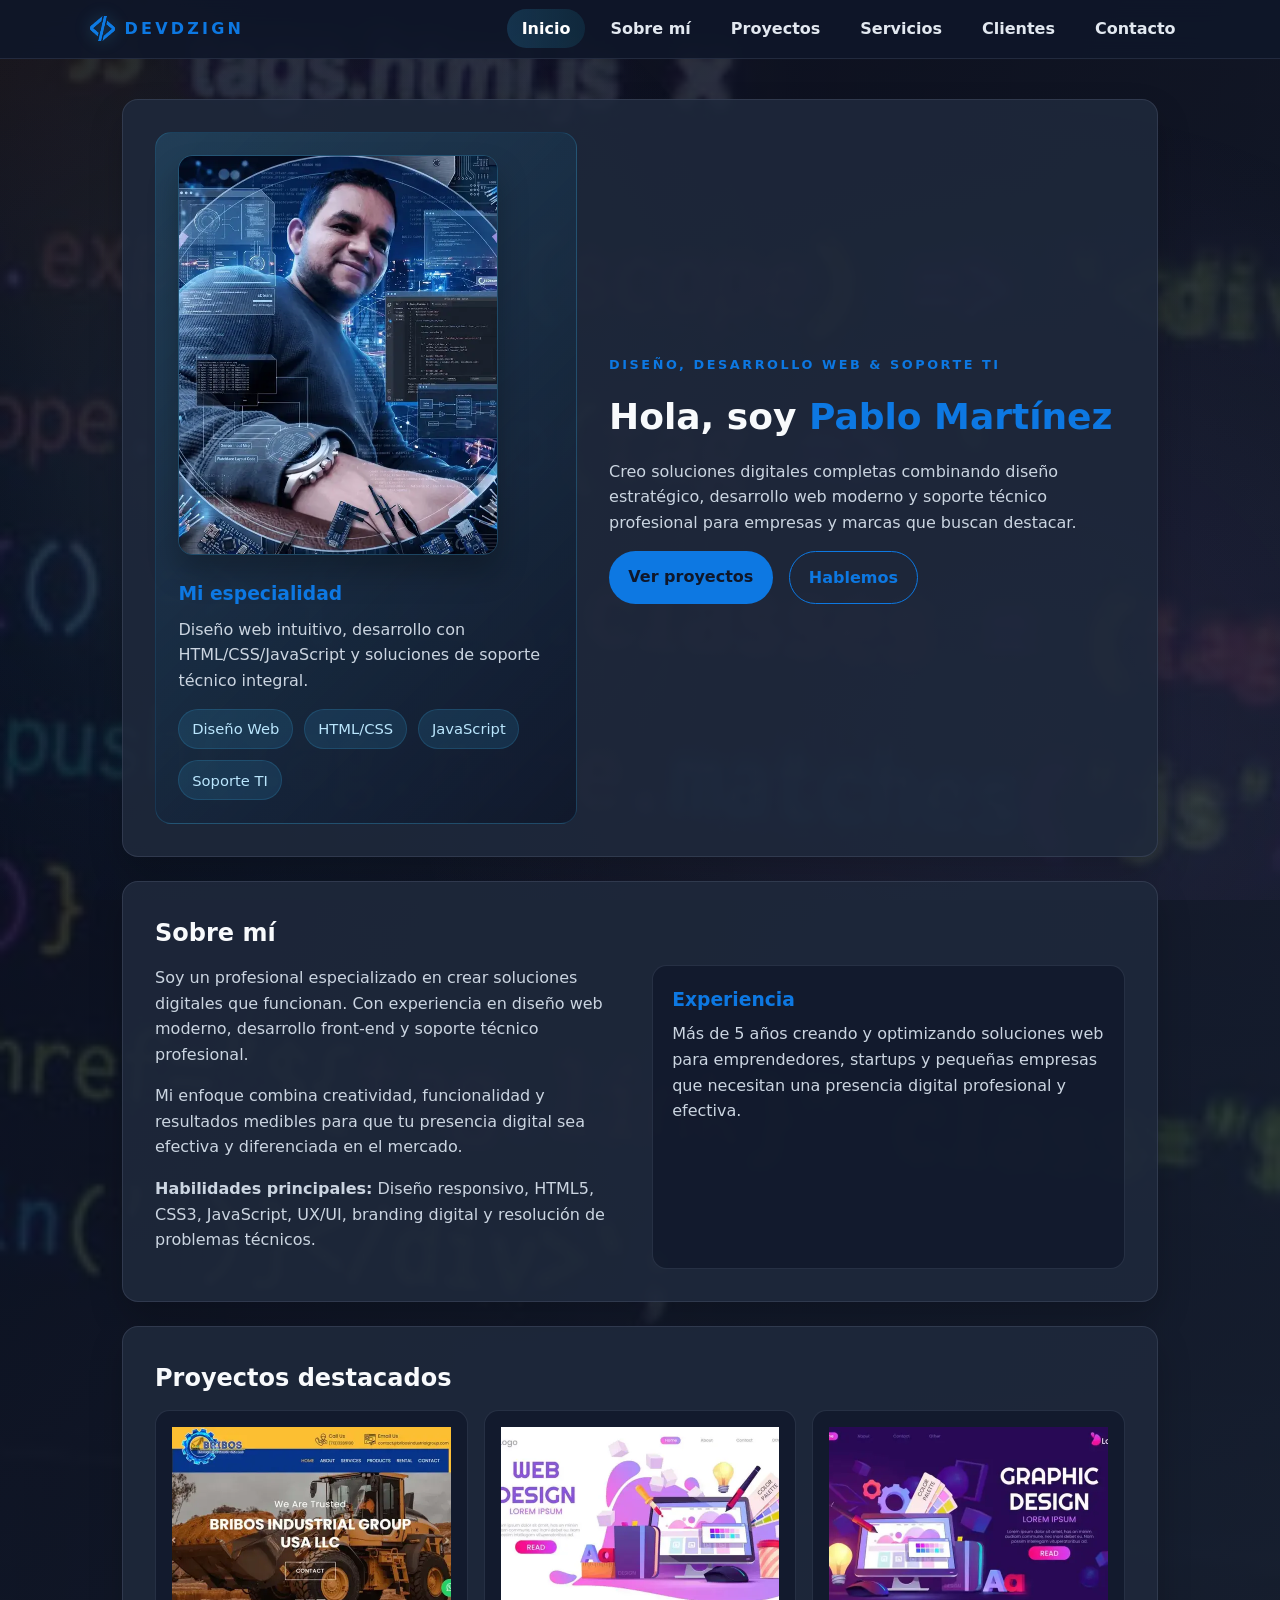
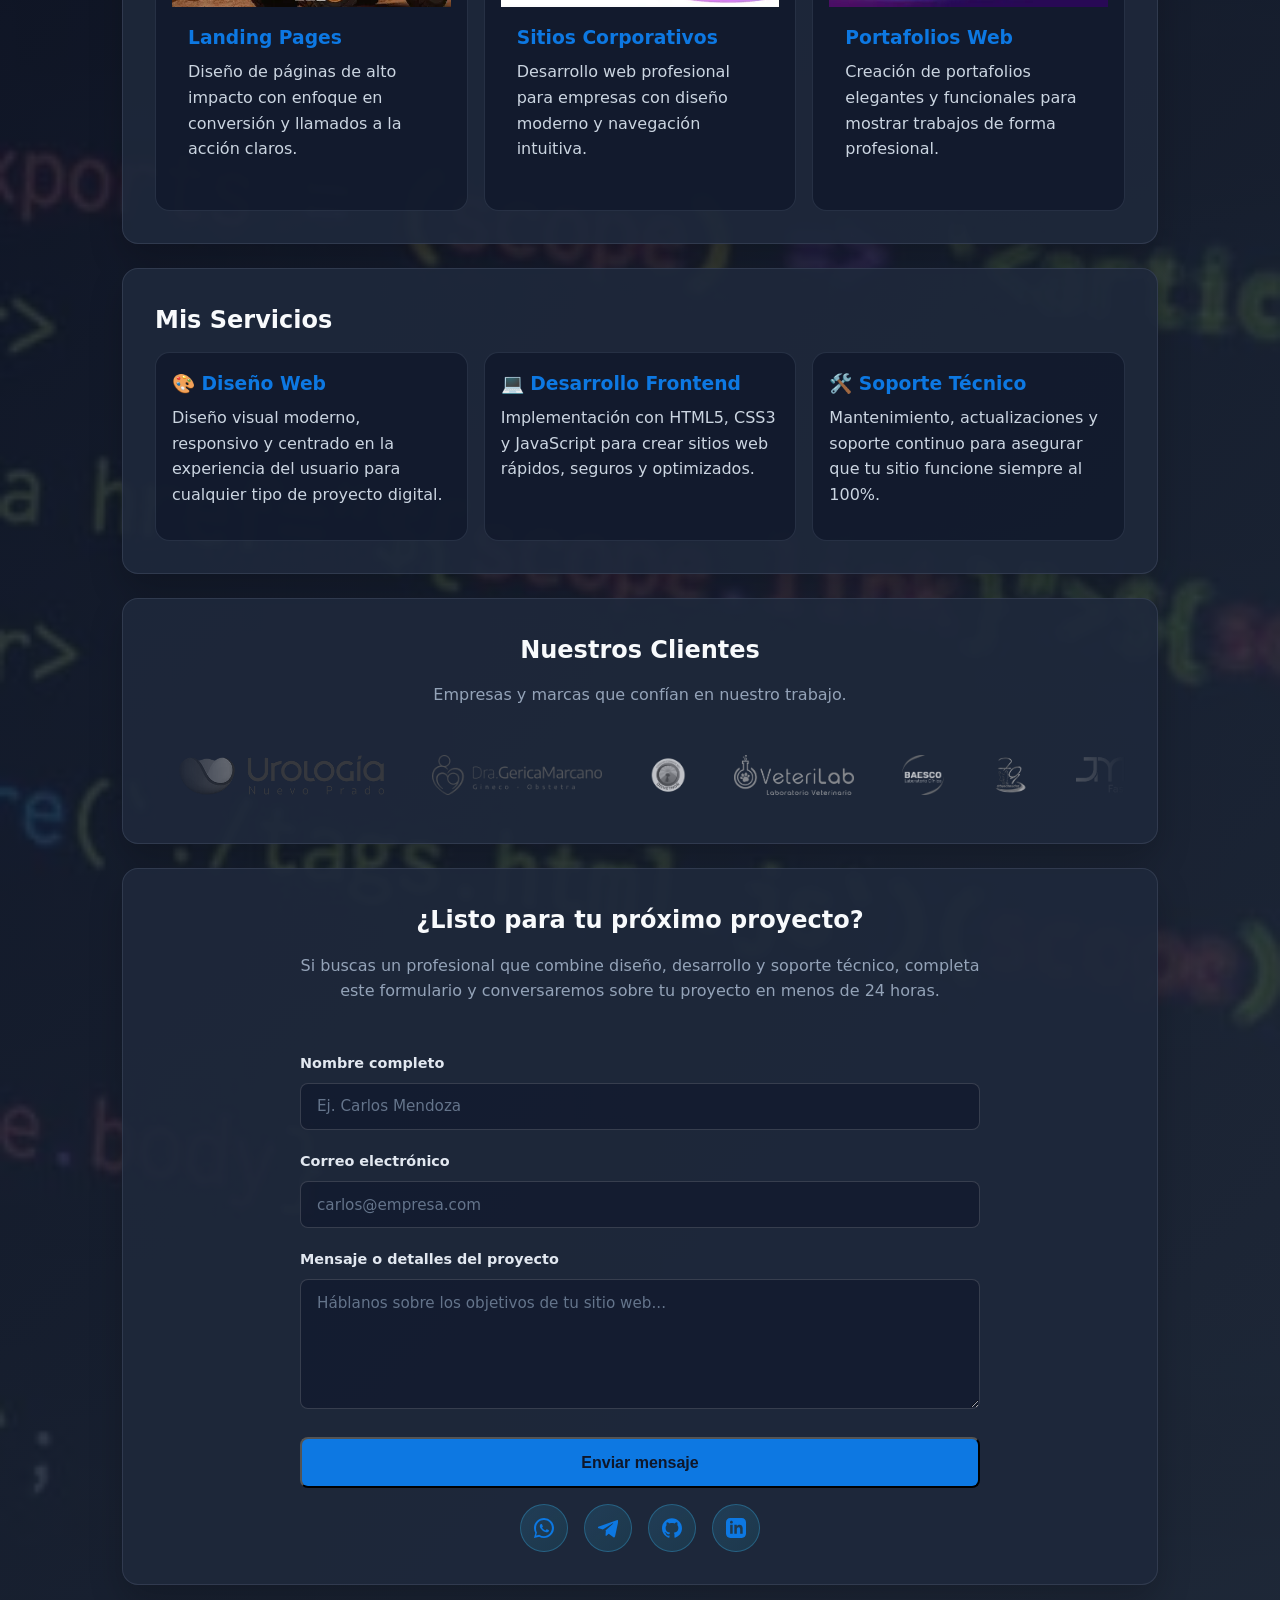
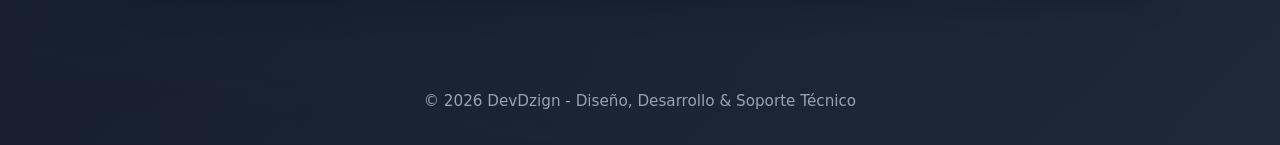
<file: html/index.html>
<!DOCTYPE html>
<html lang="es">
<head>
    <meta charset="UTF-8">
    <meta name="viewport" content="width=device-width, initial-scale=1.0">
    
    <!-- 1. SEO TÉCNICO (Corrección para subir de 93 a 100 en SEO) -->
    <title>DevDzign | Diseño Web, Desarrollo Frontend & Soporte TI</title>
    <meta name="description" content="Desarrollo de landing pages de alta conversión, sitios web corporativos y soporte técnico profesional por Pablo Martínez. Soluciones digitales ultrarrápidas.">
    <meta name="robots" content="index, follow">
    <link rel="canonical" href="https://devdzign.online/">

    <!-- 2. OPEN GRAPH & TWITTER CARDS (Optimización para redes sociales) -->
    <meta property="og:title" content="DevDzign - Desarrollo Web & Landing Pages">
    <meta property="og:description" content="Soluciones digitales completas combinando diseño estratégico, desarrollo web moderno y soporte técnico profesional.">
    <meta property="og:image" content="https://devdzign.online/images/perfil.webp">
    <meta property="og:url" content="https://devdzign.online/">
    <meta property="og:type" content="website">

    <!-- 3. PRECARGA CRÍTICA LCP (Lleva el rendimiento a verde en móviles) -->
    <link rel="preload" as="image" href="./images/perfil.webp" type="image/webp" fetchpriority="high">

    <!-- Favicon y Hojas de Estilo -->
    <link rel="icon" type="image/svg+xml" href="./images/logo.webp">
    <link rel="stylesheet" href="./styles.css">
</head>
<body>
    <div class="page">
        <nav>
            <div class="nav-inner">
                <div class="logo">
                    <img src="./images/logo.webp" alt="Logo PabloDev" class="logo-icon">
                    DevDzign
                </div>

                <!-- Botón Hamburguesa -->
                <div class="menu-toggle" id="menu-toggle" aria-hidden="true">
                    <span></span>
                    <span></span>
                    <span></span>
                </div>

                <ul class="nav-links" id="nav-links">
                    <li><a href="#inicio" class="active">Inicio</a></li>
                    <li><a href="#sobre-mi">Sobre mí</a></li>
                    <li><a href="#proyectos">Proyectos</a></li>
                    <li><a href="#servicios">Servicios</a></li>
                    <li><a href="#clientes">Clientes</a></li>
                    <li><a href="#contacto">Contacto</a></li>
                </ul>
            </div>
        </nav>

        <main>
            <section id="inicio" class="hero">
                <div class="highlight-card">
                    <img class="profile-photo" src="./images/perfil.webp" alt="Foto de perfil del diseñador">
                    <h3>Mi especialidad</h3>
                    <p>Diseño web intuitivo, desarrollo con HTML/CSS/JavaScript y soluciones de soporte técnico integral.</p>
                    <div class="skills">
                        <span class="skill-pill">Diseño Web</span>
                        <span class="skill-pill">HTML/CSS</span>
                        <span class="skill-pill">JavaScript</span>
                        <span class="skill-pill">Soporte TI</span>
                    </div>
                </div>
                <div>
                    <div class="eyebrow">Diseño, Desarrollo Web & Soporte TI</div>
                    <h1>Hola, soy <span class="name-highlight">Pablo Martínez</span></h1>
                    <p>Creo soluciones digitales completas combinando diseño estratégico, desarrollo web moderno y soporte técnico profesional para empresas y marcas que buscan destacar.</p>
                    <div class="btn-group">
                        <a href="#proyectos" class="btn btn-primary">Ver proyectos</a>
                        <a href="#contacto" class="btn btn-secondary">Hablemos</a>
                    </div>
                </div>
            </section>

            <section id="sobre-mi">
                <h2>Sobre mí</h2>
                <div class="two-col">
                    <div>
                        <p>Soy un profesional especializado en crear soluciones digitales que funcionan. Con experiencia en diseño web moderno, desarrollo front-end y soporte técnico profesional.</p>
                        <p>Mi enfoque combina creatividad, funcionalidad y resultados medibles para que tu presencia digital sea efectiva y diferenciada en el mercado.</p>
                        <p><strong>Habilidades principales:</strong> Diseño responsivo, HTML5, CSS3, JavaScript, UX/UI, branding digital y resolución de problemas técnicos.</p>
                    </div>
                    <div class="mini-card mini-card--featured">
                        <h3>Experiencia</h3>
                        <p>Más de 5 años creando y optimizando soluciones web para emprendedores, startups y pequeñas empresas que necesitan una presencia digital profesional y efectiva.</p>
                    </div>
                </div>
            </section>

            <section id="proyectos">
                <h2>Proyectos destacados</h2>
                <div class="card-grid">
                    <div class="mini-card project-card">
                        <img class="project-image" src="./images/proyecto1.webp" alt="Proyecto de web design 1">
                        <div class="project-card-content">
                            <h3>Landing Pages</h3>
                            <p>Diseño de páginas de alto impacto con enfoque en conversión y llamados a la acción claros.</p>
                        </div>
                    </div>
                    <div class="mini-card project-card">
                        <img class="project-image" src="./images/proyecto2.webp" alt="Proyecto de web design 2">
                        <div class="project-card-content">
                            <h3>Sitios Corporativos</h3>
                            <p>Desarrollo web profesional para empresas con diseño moderno y navegación intuitiva.</p>
                        </div>
                    </div>
                    <div class="mini-card project-card">
                        <img class="project-image" src="./images/proyecto3.webp" alt="Proyecto de web design 3">
                        <div class="project-card-content">
                            <h3>Portafolios Web</h3>
                            <p>Creación de portafolios elegantes y funcionales para mostrar trabajos de forma profesional.</p>
                        </div>
                    </div>
                </div>
            </section>

            <section id="servicios">
                <h2>Mis Servicios</h2>
                <div class="card-grid">
                    <div class="mini-card">
                        <h3>🎨 Diseño Web</h3>
                        <p>Diseño visual moderno, responsivo y centrado en la experiencia del usuario para cualquier tipo de proyecto digital.</p>
                    </div>
                    <div class="mini-card">
                        <h3>💻 Desarrollo Frontend</h3>
                        <p>Implementación con HTML5, CSS3 y JavaScript para crear sitios web rápidos, seguros y optimizados.</p>
                    </div>
                    <div class="mini-card">
                        <h3>🛠️ Soporte Técnico</h3>
                        <p>Mantenimiento, actualizaciones y soporte continuo para asegurar que tu sitio funcione siempre al 100%.</p>
                    </div>
                </div>
            </section>

            <!-- ==================== SECCIÓN NUESTROS CLIENTES ==================== -->
            <section id="clientes">
                <h2>Nuestros Clientes</h2>
                <p class="clientes-description">
                    Empresas y marcas que confían en nuestro trabajo.
                </p>

                <!-- Carrusel infinito de logos -->
                <div class="logo-carrusel" aria-label="Logos de nuestros clientes">
                    <div class="logo-pista">
                        <!-- Primer bloque de logos -->
                        <div class="logo-bloque">
                            <img src="./images/logo01.webp" alt="Cliente 1" class="cliente-logo">
                            <img src="./images/logo02.webp" alt="Cliente 2" class="cliente-logo">
                            <img src="./images/logo03.webp" alt="Cliente 3" class="cliente-logo">
                            <img src="./images/logo04.webp" alt="Cliente 4" class="cliente-logo">
                            <img src="./images/logo05.webp" alt="Cliente 5" class="cliente-logo">
                            <img src="./images/logo06.webp" alt="Cliente 6" class="cliente-logo">
                            <img src="./images/logo07.webp" alt="Cliente 7" class="cliente-logo">
                            <img src="./images/logo08.webp" alt="Cliente 8" class="cliente-logo">
                            <img src="./images/logo09.webp" alt="Cliente 1" class="cliente-logo">
                        </div>
                        <!-- Duplicado para el bucle infinito -->
                        <div class="logo-bloque">
                            <img src="./images/logo01.webp" alt="Cliente 1" class="cliente-logo">
                            <img src="./images/logo02.webp" alt="Cliente 2" class="cliente-logo">
                            <img src="./images/logo03.webp" alt="Cliente 3" class="cliente-logo">
                            <img src="./images/logo04.webp" alt="Cliente 4" class="cliente-logo">
                            <img src="./images/logo05.webp" alt="Cliente 5" class="cliente-logo">
                            <img src="./images/logo06.webp" alt="Cliente 6" class="cliente-logo">
                            <img src="./images/logo07.webp" alt="Cliente 7" class="cliente-logo">
                            <img src="./images/logo08.webp" alt="Cliente 8" class="cliente-logo">
                            <img src="./images/logo09.webp" alt="Cliente 1" class="cliente-logo">
                        </div>
                    </div>
                </div>
            </section>

<section id="contacto">
    <h2>¿Listo para tu próximo proyecto?</h2>
    
    <div class="contact-box">
        <p class="contact-description">
            Si buscas un profesional que combine diseño, desarrollo y soporte técnico, completa este formulario y conversaremos sobre tu proyecto en menos de 24 horas.
        </p>

        <form id="contact-form" class="contact-form" novalidate>
            <!-- Access Key activa de Web3Forms -->
            <input type="hidden" name="access_key" value="2c35b97e-917b-4591-bcf6-d4e6e69fb7d3">
            
            <!-- Honeypot Anti-Spam -->
            <input type="checkbox" name="botcheck" class="hidden" style="display: none;">

            <div class="form-group">
                <label for="name" class="form-label">Nombre completo</label>
                <input type="text" id="name" name="name" class="form-input" placeholder="Ej. Carlos Mendoza" required>
            </div>

            <div class="form-group">
                <label for="email" class="form-label">Correo electrónico</label>
                <input type="email" id="email" name="email" class="form-input" placeholder="carlos@empresa.com" required>
            </div>

            <div class="form-group">
                <label for="message" class="form-label">Mensaje o detalles del proyecto</label>
                <textarea id="message" name="message" class="form-input form-textarea" rows="4" placeholder="Háblanos sobre los objetivos de tu sitio web..." required></textarea>
            </div>

            <button type="submit" id="submit-btn" class="btn btn-primary btn-full">
                <span>Enviar mensaje</span>
            </button>

            <div id="form-result" class="form-result" aria-live="polite"></div>
        </form>
    </div>

    <!-- Enlaces Sociales -->
    <div class="social-links">
        <a href="https://wa.me/584165663717" target="_blank" rel="noopener noreferrer" class="social-link" title="WhatsApp" aria-label="Contactar por WhatsApp">
            <svg viewBox="0 0 24 24" fill="currentColor" aria-hidden="true">
                <path d="M20.52 3.48A11.94 11.94 0 0 0 12.01 0C5.37 0 .01 5.36 .01 12c0 2.11.55 4.18 1.6 6.01L0 24l6.2-1.6A11.95 11.95 0 0 0 12 24c6.63 0 12-5.36 12-12 0-3.2-1.25-6.2-3.48-8.52zM12 21.75c-1.88 0-3.71-.5-5.33-1.45l-.38-.22-3.69.95.99-3.6-.25-.36A9.558 9.558 0 0 1 2.5 12c0-5.24 4.26-9.5 9.5-9.5S21.5 6.76 21.5 12 17.24 21.75 12 21.75z"/>
                <path d="M17.33 14.5c-.27-.14-1.6-.79-1.85-.88-.25-.09-.43-.14-.61.14-.18.27-.68.88-.83 1.06-.15.18-.3.2-.57.07-.27-.14-1.13-.41-2.15-1.33-.8-.7-1.34-1.57-1.5-1.84-.16-.27-.02-.42.12-.56.12-.12.27-.3.4-.45.13-.15.18-.27.27-.45.09-.18.05-.34-.02-.48-.07-.14-.61-1.47-.84-2.02-.22-.53-.45-.46-.61-.47-.16-.01-.34-.01-.52-.01-.18 0-.48.07-.73.34-.25.27-.95.92-.95 2.24 0 1.31.97 2.58 1.1 2.76.13.18 1.9 2.9 4.61 3.95 2.71 1.05 2.71.7 3.2.66.5-.04 1.62-.66 1.85-1.31.23-.65.23-1.21.16-1.31-.07-.1-.26-.15-.53-.28z"/>
            </svg>
        </a>
        <a href="https://t.me/PavloskyM" target="_blank" rel="noopener noreferrer" class="social-link" title="Telegram" aria-label="Perfil de Telegram">
            <svg viewBox="0 0 24 24" fill="currentColor" aria-hidden="true">
                <path d="M9.417 15.181 9.02 20.764a.682.682 0 0 0 1.085.606l2.723-2.53 5.649 4.153c1.04.573 1.778.27 2.046-.962l3.706-17.43c.379-1.712-.642-2.387-1.815-1.96L1.125 10.23c-1.725.693-1.705 1.65-.312 2.078l4.978 1.55 11.55-7.29c.543-.34 1.039-.157.632.2l-9.35 8.45Z"/>
            </svg>
        </a>
        <a href="https://github.com/PavloskyMCh" target="_blank" rel="noopener noreferrer" class="social-link" title="GitHub" aria-label="Perfil de GitHub">
            <svg viewBox="0 0 24 24" fill="currentColor" aria-hidden="true">
                <path d="M12 .297c-6.63 0-12 5.373-12 12 0 5.303 3.438 9.8 8.205 11.385.6.113.82-.258.82-.577 0-.285-.01-1.04-.015-2.04-3.338.724-4.042-1.61-4.042-1.61C4.422 18.07 3.633 17.7 3.633 17.7c-1.087-.744.084-.729.084-.729 1.205.084 1.838 1.236 1.838 1.236 1.07 1.835 2.809 1.305 3.495.998.108-.776.417-1.305.76-1.605-2.665-.3-5.466-1.332-5.466-5.93 0-1.31.465-2.38 1.235-3.22-.135-.303-.54-1.523.105-3.176 0 0 1.005-.322 3.3 1.23.96-.267 1.98-.399 3-.405 1.02.006 2.04.138 3 .405 2.28-1.552 3.285-1.23 3.285-1.23.645 1.653.24 2.873.12 3.176.765.84 1.23 1.91 1.23 3.22 0 4.61-2.805 5.625-5.475 5.92.42.362.81 1.096.81 2.22 0 1.606-.015 2.896-.015 3.286 0 .315.21.69.825.57C20.565 22.092 24 17.592 24 12.297c0-6.627-5.373-12-12-12"/>
            </svg>
        </a>
        <a href="https://ve.linkedin.com/in/pablo-martinez-chirinos" target="_blank" rel="noopener noreferrer" class="social-link" title="LinkedIn" aria-label="Perfil de LinkedIn">
            <svg viewBox="0 0 24 24" fill="currentColor" aria-hidden="true">
                <path d="M19 0h-14c-2.761 0-5 2.239-5 5v14c0 2.761 2.239 5 5 5h14c2.762 0 5-2.239 5-5v-14c0-2.761-2.238-5-5-5zm-11 19h-3v-11h3v11zm-1.5-12.268c-.966 0-1.75-.79-1.75-1.764s.784-1.764 1.75-1.764 1.75.79 1.75 1.764-.783 1.764-1.75 1.764zm13.5 12.268h-3v-5.604c0-3.368-4-3.113-4 0v5.604h-3v-11h3v1.765c1.396-2.586 7-2.777 7 2.476v6.759z"/>
            </svg>
        </a>
    </div>
</section>
        </main>

        <footer>
            © 2026 DevDzign - Diseño, Desarrollo & Soporte Técnico
        </footer>
    </div>

    <!-- Script Externo con carga deferida -->
    <script src="./js/main.js" defer></script>
</body>
</html>
</file>
<file: html/styles.css>
* {
    box-sizing: border-box;
    margin: 0;
    padding: 0;
}

:root {
  --color-primario: #0d78e2;
  --color-secundario: #499cf0;
  --color-fondo: #f4f4f4;
  --color-texto: #333333;
}

html {
    scroll-behavior: smooth;
    scroll-padding-top: 40px;
}

body {
    font-family: system-ui, -apple-system, BlinkMacSystemFont, 'Segoe UI', Roboto, Oxygen, Ubuntu, Cantarell, sans-serif;
    background: 
        linear-gradient(135deg, rgba(2, 6, 23, 0.85) 0%, rgba(15, 23, 42, 0.85) 45%, rgba(30, 41, 59, 0.85) 100%),
        url('./images/fondo-inicio.webp') center top/cover no-repeat scroll;
    color: #f8fafc;
    line-height: 1.6;
    position: relative;
}

body::before {
    content: '';
    position: fixed;
    top: 0;
    left: 0;
    right: 0;
    bottom: 0;
    background: radial-gradient(circle at 20% 50%, rgba(56, 189, 248, 0.08) 0%, transparent 50%),
                radial-gradient(circle at 80% 80%, rgba(167, 139, 250, 0.08) 0%, transparent 50%);
    pointer-events: none;
    z-index: 0;
}

.page {
    position: relative;
    z-index: 1;
}

nav {
    position: sticky;
    top: 0;
    z-index: 20;
    padding: 1rem 2rem;
    background: rgba(15, 23, 42, 0.9);
    backdrop-filter: blur(12px);
    border-bottom: 1px solid rgba(148, 163, 184, 0.15);
}

.nav-inner {
    max-width: 1100px;
    margin: 0 auto;
    display: flex;
    justify-content: space-between;
    align-items: center;
}

.logo {
    font-size: 1rem;
    font-weight: 700;
    letter-spacing: 0.2em;
    text-transform: uppercase;
    /*color: #38bdf8;*/
    color: var(--color-primario);
    display: flex;
    align-items: center;
    gap: 0.6rem;
}

.logo-icon {
    width: 25px;
    height: 25px;
    filter: drop-shadow(0 0 8px rgba(56, 189, 248, 0.3));
}

.nav-links {
    display: flex;
    gap: 0.7rem;
    list-style: none;
}

.nav-links a {
    position: relative;
    color: #e2e8f0;
    text-decoration: none;
    padding: 0.6rem 0.9rem;
    border-radius: 999px;
    font-weight: 600;
    transition: all 0.25s ease;
    overflow: hidden;
}

.nav-links a::before {
    content: '';
    position: absolute;
    inset: 0;
    background: linear-gradient(90deg, rgba(56, 189, 248, 0.18), rgba(34, 211, 238, 0.1));
    transform: scaleX(0);
    transform-origin: left;
    transition: transform 0.3s ease;
    border-radius: inherit;
    z-index: -1;
}

.nav-links a:hover,
.nav-links a.active {
    color: #fff;
    transform: translateY(-2px);
}

.nav-links a:hover::before,
.nav-links a.active::before {
    transform: scaleX(1);
}

main {
    max-width: 1100px;
    margin: 0 auto;
    padding: 2.5rem 2rem 4rem;
}

section {
    padding: 2rem;
    margin-bottom: 1.5rem;
    border-radius: 1rem;
    background: rgba(30, 41, 59, 0.9);
    border: 1px solid rgba(148, 163, 184, 0.16);
    box-shadow: 0 16px 34px rgba(0, 0, 0, 0.2);
    scroll-margin-top: 40px;
}

.hero {
    display: grid;
    grid-template-columns: 0.9fr 1.1fr;
    gap: 2rem;
    align-items: center;
}

.eyebrow {
    display: inline-block;
    /*color: #38bdf8;*/
    color: var(--color-primario);
    font-size: 0.8rem;
    font-weight: 700;
    text-transform: uppercase;
    letter-spacing: 0.2em;
    margin-bottom: 0.8rem;
}

.name-highlight {
    color: var(--color-primario);
}

h1, h2 {
    margin-bottom: 0.8rem;
    color: #f8fafc;
}

h1 {
    font-size: 2.25rem;
}

h2 {
    font-size: 1.5rem;
}

p {
    color: #cbd5e1;
    margin-bottom: 1rem;
}

.btn-group {
    display: flex;
    flex-wrap: wrap;
    gap: 1rem;
    margin-top: 1rem;
}

.btn {
    display: inline-block;
    text-decoration: none;
    padding: 0.8rem 1.2rem;
    border-radius: 999px;
    font-weight: 700;
    transition: transform 0.25s ease, box-shadow 0.25s ease;
}

.btn:hover {
    transform: translateY(-2px);
}

.btn-primary {
    background: var(--color-primario);
    color: #0f172a;
}

.btn-secondary {
    border: 1px solid var(--color-primario);
    color: var(--color-primario);
}

.highlight-card {
    padding: 1.4rem;
    border-radius: 1rem;
    background: linear-gradient(135deg, rgba(56, 189, 248, 0.16), rgba(15, 23, 42, 0.85));
    border: 1px solid rgba(56, 189, 248, 0.18);
}

.highlight-card h3 {
    color: var(--color-primario);
    margin-bottom: 0.5rem;
}

.profile-photo {
    width: 100%;
    max-width: 320px;
    aspect-ratio: 4 / 5;
    object-fit: cover;
    border-radius: 0.9rem;
    margin-bottom: 1rem;
    border: 1px solid rgba(56, 189, 248, 0.2);
    box-shadow: 0 18px 30px rgba(0, 0, 0, 0.25);
}

.image-frame {
    overflow: hidden;
    border-radius: 1rem;
    border: 1px solid rgba(148, 163, 184, 0.16);
    background: rgba(15, 23, 42, 0.7);
}

.project-image {
    width: 100%;
    height: 180px;
    object-fit: cover;
    display: block;
}

.project-card {
    padding: 0;
    overflow: hidden;
}

.project-card-content {
    padding: 1rem;
}

.two-col {
    display: grid;
    grid-template-columns: 1fr 1fr;
    gap: 1.5rem;
}

.card-grid {
    display: grid;
    grid-template-columns: repeat(3, 1fr);
    gap: 1rem;
}

.mini-card {
    padding: 1rem;
    border-radius: 0.9rem;
    background: rgba(15, 23, 42, 0.7);
    border: 1px solid rgba(148, 163, 184, 0.16);
    transition: transform 0.25s ease, border-color 0.25s ease;
}

.mini-card--featured {
    padding: 1.2rem;
}

.mini-card:hover {
    transform: translateY(-4px);
    border-color: var(--color-primario);
}

.mini-card h3 {
    color: var(--color-primario);
    margin-bottom: 0.4rem;
}

.skills {
    display: flex;
    flex-wrap: wrap;
    gap: 0.7rem;
    margin-top: 0.8rem;
}

.skill-pill {
    padding: 0.45rem 0.8rem;
    border-radius: 999px;
    background: rgba(56, 189, 248, 0.12);
    color: #bae6fd;
    font-size: 0.92rem;
    border: 1px solid rgba(56, 189, 248, 0.16);
}

.contact-box {
    display: flex;
    justify-content: space-between;
    align-items: center;
    gap: 1rem;
    flex-wrap: wrap;
}

.social-links {
    display: flex;
    gap: 1rem;
    margin-top: 1rem;
}

.social-link {
    display: inline-flex;
    align-items: center;
    justify-content: center;
    width: 48px;
    height: 48px;
    border-radius: 50%;
    background: linear-gradient(135deg, rgba(56, 189, 248, 0.15), rgba(34, 211, 238, 0.1));
    border: 1px solid rgba(56, 189, 248, 0.3);
    text-decoration: none;
    color: var(--color-primario);
    font-size: 1.5rem;
    transition: all 0.25s ease;
}

.social-link svg {
    width: 20px;
    height: 20px;
}

.social-link:hover {
    background: linear-gradient(135deg, rgba(56, 189, 248, 0.25), rgba(34, 211, 238, 0.2));
    border-color: var(--color-primario);
    transform: translateY(-4px);
    box-shadow: 0 8px 16px rgba(56, 189, 248, 0.15);
}

footer {
    text-align: center;
    padding: 1rem 2rem 2rem;
    color: #94a3b8;
    font-size: 0.95rem;
}

/* --- ADICIÓN PARA MENÚ HAMBURGUESA --- */
.menu-toggle {
    display: none;
    flex-direction: column;
    gap: 5px;
    cursor: pointer;
    padding: 5px;
    z-index: 30;
}

.menu-toggle span {
    width: 25px;
    height: 3px;
    background-color: var(--color-primario);
    border-radius: 3px;
    transition: 0.3s;
}

@media (max-width: 768px) {
    .hero,
    .two-col,
    .card-grid {
        grid-template-columns: 1fr;
    }

    .nav-inner {
        flex-direction: row;
        justify-content: space-between;
        width: 100%;
    }

    .menu-toggle {
        display: flex;
    }

    .nav-links {
        display: none;
        flex-direction: column;
        position: absolute;
        top: 100%;
        left: 0;
        width: 100%;
        background: rgba(15, 23, 42, 0.98);
        backdrop-filter: blur(12px);
        padding: 1rem 0;
        gap: 0.5rem;
        border-bottom: 1px solid rgba(148, 163, 184, 0.15);
        z-index: 25;
    }

    .nav-links.active {
        display: flex;
    }

    .nav-links a {
        width: 100%;
        border-radius: 0;
        text-align: center;
        padding: 1rem;
    }
}

/* ==========================================================================
   SECCIÓN CONTACTO & FORMULARIO RESPONSIVE
   ========================================================================== */

#contacto {
  width: 100%;
  display: flex;
  flex-direction: column;
  align-items: center;
}

.contact-box {
  width: 100%;
  max-width: 680px; /* Tamaño ideal para monitores de PC y laptops */
  margin: 0 auto;
  box-sizing: border-box;
}

.contact-description {
  text-align: center;
  margin-bottom: 2rem;
  color: #94a3b8;
  font-size: 1rem;
  line-height: 1.6;
}

/* Contenedor principal del formulario */
.contact-form {
  width: 100%;
  display: flex;
  flex-direction: column;
  gap: 1.25rem;
  box-sizing: border-box;
}

/* Agrupación de Label e Input */
.form-group {
  width: 100%;
  display: flex;
  flex-direction: column;
  gap: 0.5rem;
  text-align: left;
  box-sizing: border-box;
}

.form-label {
  font-size: 0.9rem;
  font-weight: 600;
  color: #e2e8f0;
}

/* Estilo para los campos de entrada */
.form-input {
  width: 100%;
  padding: 0.85rem 1rem;
  background-color: rgba(15, 23, 42, 0.6);
  border: 1px solid rgba(255, 255, 255, 0.15);
  border-radius: 8px;
  color: #f8fafc;
  font-family: inherit;
  font-size: 0.95rem;
  box-sizing: border-box; /* Garantiza que el padding no desborde el ancho */
  transition: border-color 0.2s ease, box-shadow 0.2s ease, background-color 0.2s ease;
}

.form-input::placeholder {
  color: #64748b;
}

.form-input:focus {
  outline: none;
  border-color: var(--color-primario);
  box-shadow: 0 0 0 3px rgba(56, 189, 248, 0.2);
  background-color: rgba(15, 23, 42, 0.85);
}

.form-textarea {
  resize: vertical;
  min-height: 130px;
}

/* Botón de envío */
.btn-full {
  width: 100%;
  margin-top: 0.5rem;
  padding: 0.9rem 1.5rem;
  font-size: 1rem;
  font-weight: 600;
  cursor: pointer;
  border-radius: 8px;
  text-align: center;
  box-sizing: border-box;
}

/* Notificación del formulario */
.form-result {
    display: none; /* Oculto por defecto */
    margin-top: 1rem;
    padding: 0.85rem 1.2rem;
    border-radius: 8px;
    font-size: 0.95rem;
    text-align: center;
    font-weight: 500;
}

/* Estado de procesamiento */
.form-result.info {
    display: block !important;
    background-color: rgba(59, 130, 246, 0.15);
    color: var(--color-primario);
    border: 1px solid rgba(59, 130, 246, 0.3);
}

/* Estado de éxito */
.form-result.success {
    display: block !important;
    background-color: rgba(34, 197, 94, 0.15);
    color: #22c55e;
    border: 1px solid rgba(34, 197, 94, 0.3);
}

/* Estado de error */
.form-result.error {
    display: block !important;
    background-color: rgba(239, 68, 68, 0.15);
    color: #ef4444;
    border: 1px solid rgba(239, 68, 68, 0.3);
}

/* Adjustes específicos para Pantallas Pequeñas / Móviles */
@media (max-width: 640px) {
  .contact-box {
    padding: 0 1rem;
  }

  .form-input {
    padding: 0.75rem 0.85rem;
    font-size: 0.9rem;
  }
}

/* ==========================================================================
   SECCION NUESTROS CLIENTES - Carrusel Infinito de Logos
   ========================================================================== */

#clientes {
  width: 100%;
  text-align: center;
}

.clientes-description {
  max-width: 600px;
  margin: 0 auto 2rem auto;
  color: #94a3b8;
  font-size: 1rem;
  line-height: 1.6;
}

/* Contenedor del carrusel: enmascara el contenido que sale de los bordes */
.logo-carrusel {
  width: 100%;
  overflow: hidden;             /* Oculta los logos fuera del area visible */
  padding: 1rem 0;
  -webkit-mask-image: linear-gradient(90deg, transparent, #000 10%, #000 90%, transparent);
  mask-image: linear-gradient(90deg, transparent, #000 10%, #000 90%, transparent);
}

/* Pista flexible que se desplaza para el bucle infinito */
.logo-pista {
  display: flex;
  flex-shrink: 0;               /* Evita que la pista se comprima */
  width: max-content;           /* Mide el contenido real */
  animation: desplazamiento 20s linear infinite;   /* Bucle infinito y continuo */
  will-change: transform;       /* Mejora el rendimiento de la animacion */
}

/* Cada bloque de logos (el original y su duplicado) */
.logo-bloque {
  display: flex;
  align-items: center;
  gap: 3rem;                    /* Separacion uniforme entre logos */
  padding: 0 1.5rem;
}

/* Logos: alto uniforme y proporciones contenidas */
.cliente-logo {
  height: 40px;                 /* Alto uniforme requerido */
  width: auto;
  object-fit: contain;
  filter: grayscale(100%) opacity(0.8);    /* Gris + intensidad reducida por defecto */
  opacity: 0.9;
  transition: filter 0.3s ease, transform 0.3s ease;
}

/* Al pasar el cursor se restaura el color */
.cliente-logo:hover {
  filter: grayscale(0%) opacity(1);
  transform: scale(1.08);
}

/* Pausa la animacion al pasar el cursor */
.logo-carrusel:hover .logo-pista {
  animation-play-state: paused;
}

/* Desplaza la pista horizontalmente de forma continua */
@keyframes desplazamiento {
  from {
    transform: translateX(0);
  }
  to {
    transform: translateX(-50%);   /* Desplaza un bloque duplicado para el bucle */
  }
}

/* Respeta la preferencia de menos movimiento (mantiene la animacion pero mas lenta) */
@media (prefers-reduced-motion: reduce) {
  .logo-pista {
    animation-duration: 60s;   /* Ralentiza en vez de detener */
  }
}
</file>
